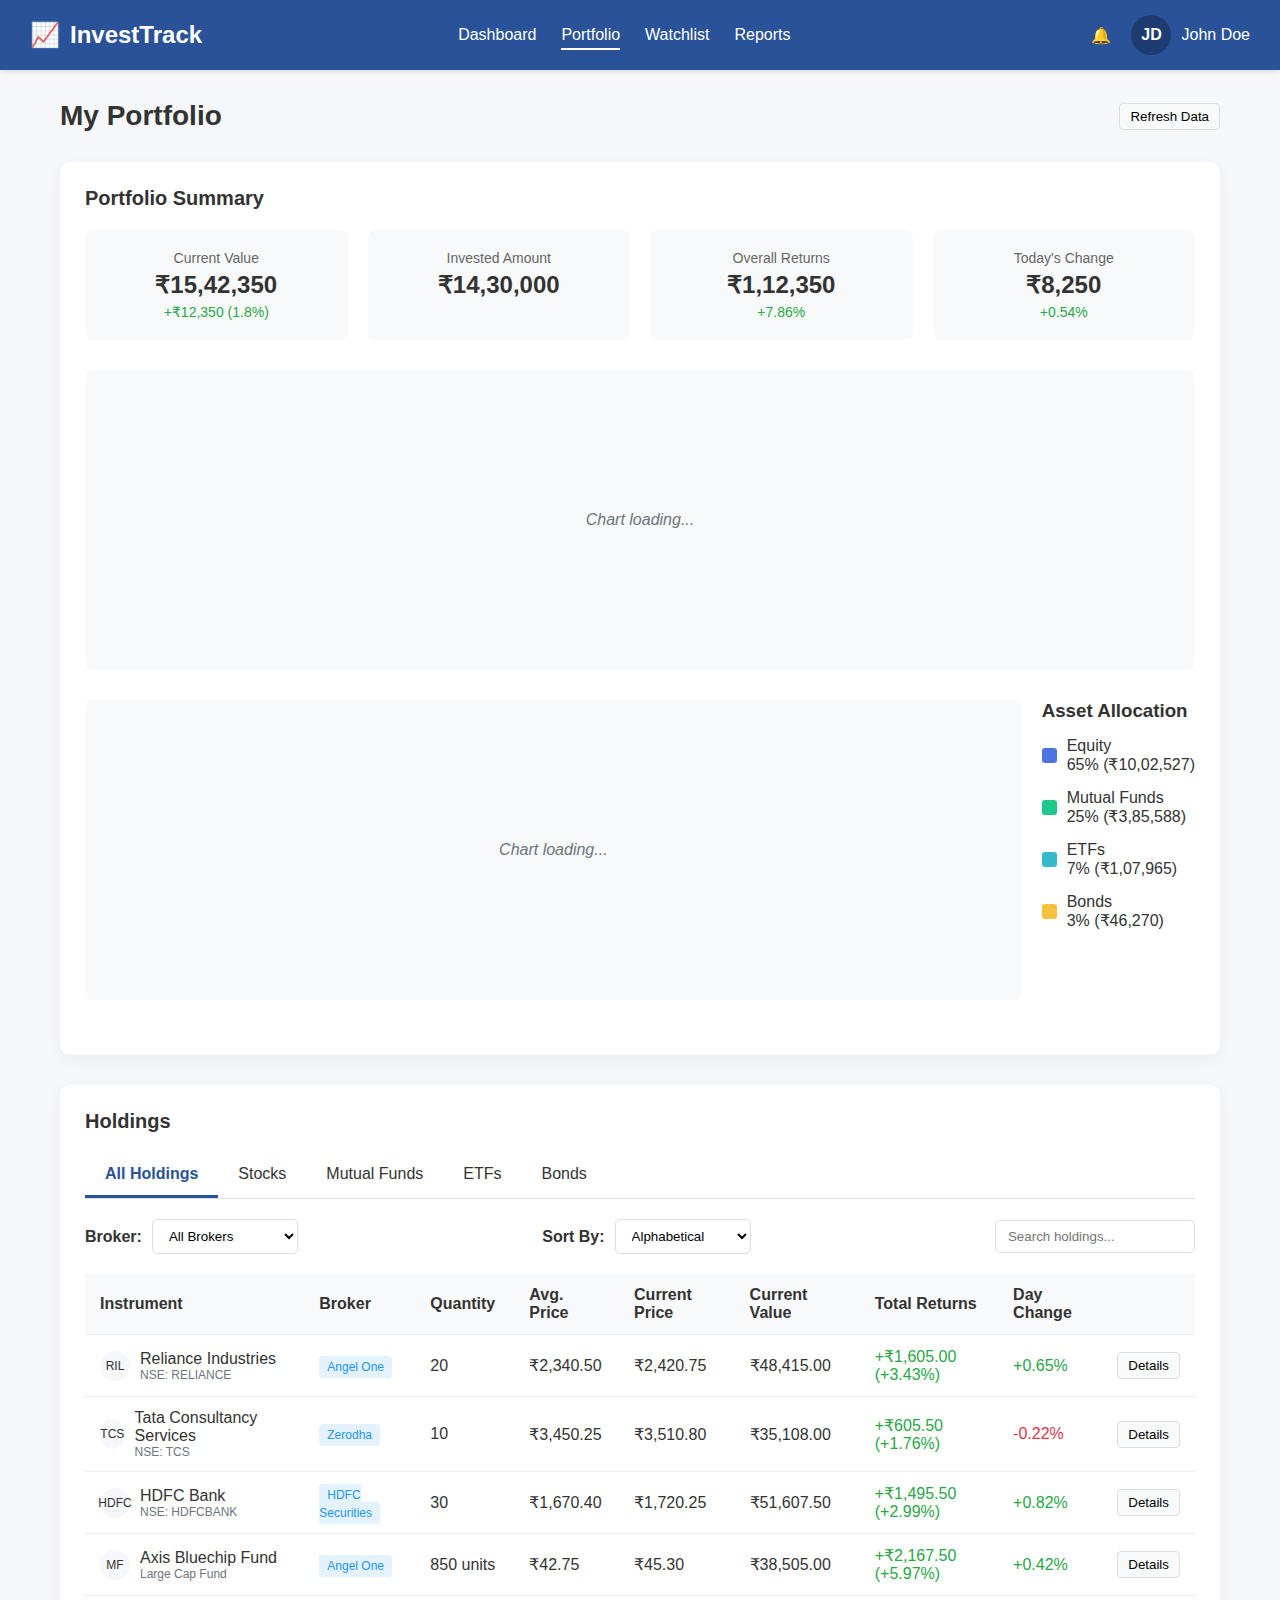
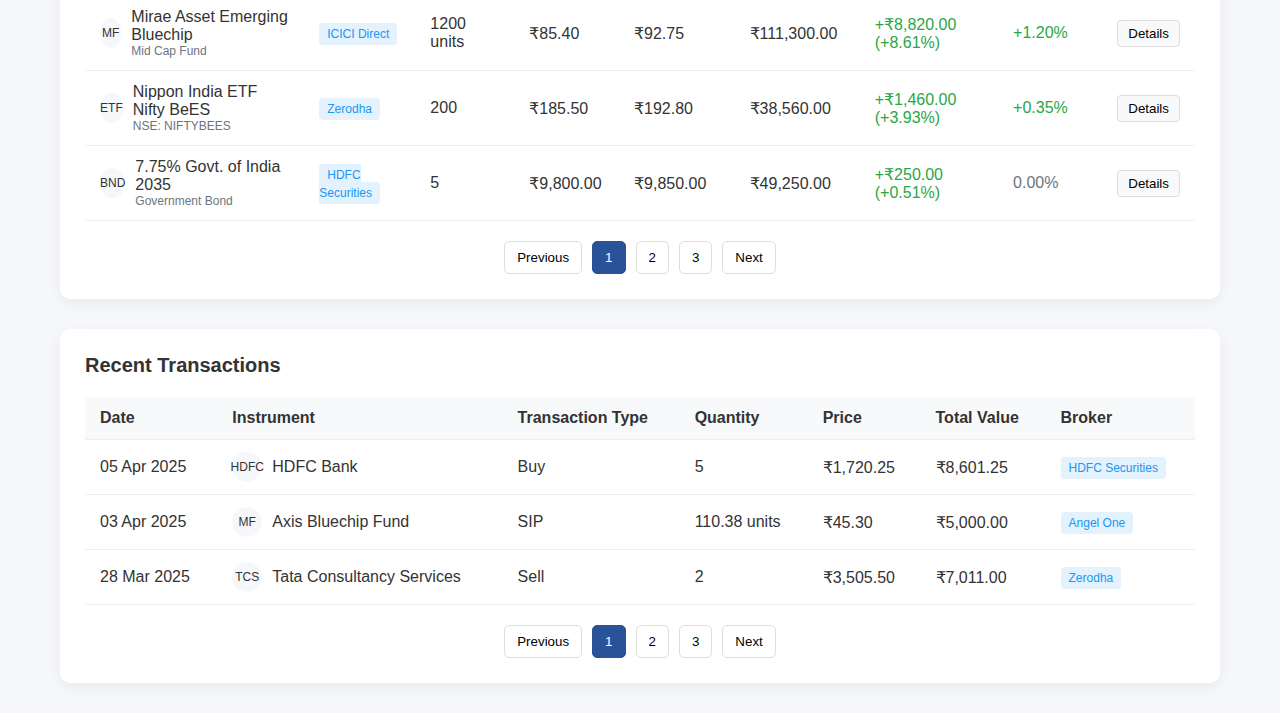
<file: html/portfolio.html>
<!DOCTYPE html>
<html lang="en">
<head>
  <meta charset="UTF-8">
  <meta name="viewport" content="width=device-width, initial-scale=1.0">
  <title>InvestTrack - Portfolio</title>
  <link rel="stylesheet" href="../css/portfolio.css">
</head>
<body>
  <nav class="navbar">
    <div class="logo">
      <span class="logo-icon">📈</span> InvestTrack
    </div>
    
    <ul class="nav-menu">
      <li><a href="dashboard.html">Dashboard</a></li>
      <li><a href="portfolio.html" class="active">Portfolio</a></li>
      <li><a href="watchlist.html">Watchlist</a></li>
      <li><a href="reports.html">Reports</a></li>
    </ul>
    
    <div class="navbar-right">
      <div class="nav-item notifications">
        <span>🔔</span>
      </div>
      <div class="nav-item user-profile">
        <div class="user-avatar">JD</div>
        <span>John Doe</span>
      </div>
    </div>
  </nav>
  
  <div class="container">
    <div class="dashboard-header">
      <h1 class="dashboard-title">My Portfolio</h1>
      <div class="dashboard-actions">
        <button class="action-btn" id="refresh-btn">Refresh Data</button>
      </div>
    </div>
    
    <div class="card">
      <div class="card-header">
        <h2 class="card-title">Portfolio Summary</h2>
      </div>
      
      <div class="portfolio-summary">
        <div class="summary-item">
          <div class="summary-label">Current Value</div>
          <div class="summary-value">₹15,42,350</div>
          <div class="summary-change positive">+₹12,350 (1.8%)</div>
        </div>
        
        <div class="summary-item">
          <div class="summary-label">Invested Amount</div>
          <div class="summary-value">₹14,30,000</div>
        </div>
        
        <div class="summary-item">
          <div class="summary-label">Overall Returns</div>
          <div class="summary-value">₹1,12,350</div>
          <div class="summary-change positive">+7.86%</div>
        </div>
        
        <div class="summary-item">
          <div class="summary-label">Today's Change</div>
          <div class="summary-value">₹8,250</div>
          <div class="summary-change positive">+0.54%</div>
        </div>
      </div>
      
      <div class="chart-container">
        <div class="chart-placeholder">Portfolio performance chart will be displayed here</div>
      </div>
      
      <div class="portfolio-allocation">
        <div class="allocation-chart">
          <div class="chart-placeholder">Asset allocation pie chart will be displayed here</div>
        </div>
        
        <div class="legend">
          <h3>Asset Allocation</h3>
          <div class="legend-item">
            <div class="legend-color" style="background-color: #4e73df;"></div>
            <div>
              <div>Equity</div>
              <div>65% (₹10,02,527)</div>
            </div>
          </div>
          <div class="legend-item">
            <div class="legend-color" style="background-color: #1cc88a;"></div>
            <div>
              <div>Mutual Funds</div>
              <div>25% (₹3,85,588)</div>
            </div>
          </div>
          <div class="legend-item">
            <div class="legend-color" style="background-color: #36b9cc;"></div>
            <div>
              <div>ETFs</div>
              <div>7% (₹1,07,965)</div>
            </div>
          </div>
          <div class="legend-item">
            <div class="legend-color" style="background-color: #f6c23e;"></div>
            <div>
              <div>Bonds</div>
              <div>3% (₹46,270)</div>
            </div>
          </div>
        </div>
      </div>
    </div>
    
    <div class="card">
      <div class="card-header">
        <h2 class="card-title">Holdings</h2>
      </div>
      
      <div class="tabs">
        <div class="tab active" data-tab="all">All Holdings</div>
        <div class="tab" data-tab="stocks">Stocks</div>
        <div class="tab" data-tab="mutual-funds">Mutual Funds</div>
        <div class="tab" data-tab="etfs">ETFs</div>
        <div class="tab" data-tab="bonds">Bonds</div>
      </div>
      
      <div class="filter-bar">
        <div class="filter-group">
          <span class="filter-label">Broker:</span>
          <select class="filter-select" id="broker-filter">
            <option value="all">All Brokers</option>
            <option value="angel">Angel One</option>
            <option value="zerodha">Zerodha</option>
            <option value="hdfc">HDFC Securities</option>
            <option value="icici">ICICI Direct</option>
          </select>
        </div>
        
        <div class="filter-group">
          <span class="filter-label">Sort By:</span>
          <select class="filter-select" id="sort-filter">
            <option value="alpha">Alphabetical</option>
            <option value="value">Current Value</option>
            <option value="returns">Returns %</option>
            <option value="change">Day Change %</option>
          </select>
        </div>
        
        <div class="search-box">
          <input type="text" class="search-input" placeholder="Search holdings..." id="search-input">
        </div>
      </div>
      
      <!-- Tab content for All Holdings -->
      <div class="tab-content active" id="all-content">
        <table>
          <thead>
            <tr>
              <th>Instrument</th>
              <th>Broker</th>
              <th>Quantity</th>
              <th>Avg. Price</th>
              <th>Current Price</th>
              <th>Current Value</th>
              <th>Total Returns</th>
              <th>Day Change</th>
              <th></th>
            </tr>
          </thead>
          <tbody>
            <!-- Stocks -->
            <tr>
              <td>
                <div class="stock-name">
                  <div class="stock-icon">RIL</div>
                  <div>
                    <div>Reliance Industries</div>
                    <div class="stock-code">NSE: RELIANCE</div>
                  </div>
                </div>
              </td>
              <td><span class="broker-tag">Angel One</span></td>
              <td>20</td>
              <td>₹2,340.50</td>
              <td>₹2,420.75</td>
              <td>₹48,415.00</td>
              <td class="positive">+₹1,605.00 (+3.43%)</td>
              <td class="positive">+0.65%</td>
              <td class="actions-cell">
                <button class="action-btn">Details</button>
              </td>
            </tr>
            <tr>
              <td>
                <div class="stock-name">
                  <div class="stock-icon">TCS</div>
                  <div>
                    <div>Tata Consultancy Services</div>
                    <div class="stock-code">NSE: TCS</div>
                  </div>
                </div>
              </td>
              <td><span class="broker-tag">Zerodha</span></td>
              <td>10</td>
              <td>₹3,450.25</td>
              <td>₹3,510.80</td>
              <td>₹35,108.00</td>
              <td class="positive">+₹605.50 (+1.76%)</td>
              <td class="negative">-0.22%</td>
              <td class="actions-cell">
                <button class="action-btn">Details</button>
              </td>
            </tr>
            <tr>
              <td>
                <div class="stock-name">
                  <div class="stock-icon">HDFC</div>
                  <div>
                    <div>HDFC Bank</div>
                    <div class="stock-code">NSE: HDFCBANK</div>
                  </div>
                </div>
              </td>
              <td><span class="broker-tag">HDFC Securities</span></td>
              <td>30</td>
              <td>₹1,670.40</td>
              <td>₹1,720.25</td>
              <td>₹51,607.50</td>
              <td class="positive">+₹1,495.50 (+2.99%)</td>
              <td class="positive">+0.82%</td>
              <td class="actions-cell">
                <button class="action-btn">Details</button>
              </td>
            </tr>
            
            <!-- Mutual Funds -->
            <tr>
              <td>
                <div class="stock-name">
                  <div class="stock-icon">MF</div>
                  <div>
                    <div>Axis Bluechip Fund</div>
                    <div class="stock-code">Large Cap Fund</div>
                  </div>
                </div>
              </td>
              <td><span class="broker-tag">Angel One</span></td>
              <td>850 units</td>
              <td>₹42.75</td>
              <td>₹45.30</td>
              <td>₹38,505.00</td>
              <td class="positive">+₹2,167.50 (+5.97%)</td>
              <td class="positive">+0.42%</td>
              <td class="actions-cell">
                <button class="action-btn">Details</button>
              </td>
            </tr>
            <tr>
              <td>
                <div class="stock-name">
                  <div class="stock-icon">MF</div>
                  <div>
                    <div>Mirae Asset Emerging Bluechip</div>
                    <div class="stock-code">Mid Cap Fund</div>
                  </div>
                </div>
              </td>
              <td><span class="broker-tag">ICICI Direct</span></td>
              <td>1200 units</td>
              <td>₹85.40</td>
              <td>₹92.75</td>
              <td>₹111,300.00</td>
              <td class="positive">+₹8,820.00 (+8.61%)</td>
              <td class="positive">+1.20%</td>
              <td class="actions-cell">
                <button class="action-btn">Details</button>
              </td>
            </tr>
            
            <!-- ETFs -->
            <tr>
              <td>
                <div class="stock-name">
                  <div class="stock-icon">ETF</div>
                  <div>
                    <div>Nippon India ETF Nifty BeES</div>
                    <div class="stock-code">NSE: NIFTYBEES</div>
                  </div>
                </div>
              </td>
              <td><span class="broker-tag">Zerodha</span></td>
              <td>200</td>
              <td>₹185.50</td>
              <td>₹192.80</td>
              <td>₹38,560.00</td>
              <td class="positive">+₹1,460.00 (+3.93%)</td>
              <td class="positive">+0.35%</td>
              <td class="actions-cell">
                <button class="action-btn">Details</button>
              </td>
            </tr>
            
            <!-- Bonds -->
            <tr>
              <td>
                <div class="stock-name">
                  <div class="stock-icon">BND</div>
                  <div>
                    <div>7.75% Govt. of India 2035</div>
                    <div class="stock-code">Government Bond</div>
                  </div>
                </div>
              </td>
              <td><span class="broker-tag">HDFC Securities</span></td>
              <td>5</td>
              <td>₹9,800.00</td>
              <td>₹9,850.00</td>
              <td>₹49,250.00</td>
              <td class="positive">+₹250.00 (+0.51%)</td>
              <td class="neutral">0.00%</td>
              <td class="actions-cell">
                <button class="action-btn">Details</button>
              </td>
            </tr>
          </tbody>
        </table>
        
        <div class="pagination">
          <div class="page-item"><button class="page-link">Previous</button></div>
          <div class="page-item"><button class="page-link active">1</button></div>
          <div class="page-item"><button class="page-link">2</button></div>
          <div class="page-item"><button class="page-link">3</button></div>
          <div class="page-item"><button class="page-link">Next</button></div>
        </div>
      </div>
      
      <!-- Tab content for Stocks, Mutual Funds, ETFs, and Bonds (initially hidden) -->
      <div class="tab-content" id="stocks-content">
        <!-- Stock-specific content would go here -->
        <table>
          <thead>
            <tr>
              <th>Stock</th>
              <th>Broker</th>
              <th>Quantity</th>
              <th>Avg. Price</th>
              <th>Current Price</th>
              <th>Current Value</th>
              <th>Total Returns</th>
              <th>Day Change</th>
              <th></th>
            </tr>
          </thead>
          <tbody>
            <tr>
              <td>
                <div class="stock-name">
                  <div class="stock-icon">RIL</div>
                  <div>
                    <div>Reliance Industries</div>
                    <div class="stock-code">NSE: RELIANCE</div>
                  </div>
                </div>
              </td>
              <td><span class="broker-tag">Angel One</span></td>
              <td>20</td>
              <td>₹2,340.50</td>
              <td>₹2,420.75</td>
              <td>₹48,415.00</td>
              <td class="positive">+₹1,605.00 (+3.43%)</td>
              <td class="positive">+0.65%</td>
              <td class="actions-cell">
                <button class="action-btn">Details</button>
              </td>
            </tr>
            <tr>
              <td>
                <div class="stock-name">
                  <div class="stock-icon">TCS</div>
                  <div>
                    <div>Tata Consultancy Services</div>
                    <div class="stock-code">NSE: TCS</div>
                  </div>
                </div>
              </td>
              <td><span class="broker-tag">Zerodha</span></td>
              <td>10</td>
              <td>₹3,450.25</td>
              <td>₹3,510.80</td>
              <td>₹35,108.00</td>
              <td class="positive">+₹605.50 (+1.76%)</td>
              <td class="negative">-0.22%</td>
              <td class="actions-cell">
                <button class="action-btn">Details</button>
              </td>
            </tr>
            <tr>
              <td>
                <div class="stock-name">
                  <div class="stock-icon">HDFC</div>
                  <div>
                    <div>HDFC Bank</div>
                    <div class="stock-code">NSE: HDFCBANK</div>
                  </div>
                </div>
              </td>
              <td><span class="broker-tag">HDFC Securities</span></td>
              <td>30</td>
              <td>₹1,670.40</td>
              <td>₹1,720.25</td>
              <td>₹51,607.50</td>
              <td class="positive">+₹1,495.50 (+2.99%)</td>
              <td class="positive">+0.82%</td>
              <td class="actions-cell">
                <button class="action-btn">Details</button>
              </td>
            </tr>
          </tbody>
        </table>
      </div>
      
      <div class="tab-content" id="mutual-funds-content">
        <!-- Mutual Fund-specific content would go here -->
        <table>
          <thead>
            <tr>
              <th>Mutual Fund</th>
              <th>Broker</th>
              <th>Units</th>
              <th>Avg. NAV</th>
              <th>Current NAV</th>
              <th>Current Value</th>
              <th>Total Returns</th>
              <th>Day Change</th>
              <th></th>
            </tr>
          </thead>
          <tbody>
            <tr>
              <td>
                <div class="stock-name">
                  <div class="stock-icon">MF</div>
                  <div>
                    <div>Axis Bluechip Fund</div>
                    <div class="stock-code">Large Cap Fund</div>
                  </div>
                </div>
              </td>
              <td><span class="broker-tag">Angel One</span></td>
              <td>850 units</td>
              <td>₹42.75</td>
              <td>₹45.30</td>
              <td>₹38,505.00</td>
              <td class="positive">+₹2,167.50 (+5.97%)</td>
              <td class="positive">+0.42%</td>
              <td class="actions-cell">
                <button class="action-btn">Details</button>
              </td>
            </tr>
            <tr>
              <td>
                <div class="stock-name">
                  <div class="stock-icon">MF</div>
                  <div>
                    <div>Mirae Asset Emerging Bluechip</div>
                    <div class="stock-code">Mid Cap Fund</div>
                  </div>
                </div>
              </td>
              <td><span class="broker-tag">ICICI Direct</span></td>
              <td>1200 units</td>
              <td>₹85.40</td>
              <td>₹92.75</td>
              <td>₹111,300.00</td>
              <td class="positive">+₹8,820.00 (+8.61%)</td>
              <td class="positive">+1.20%</td>
              <td class="actions-cell">
                <button class="action-btn">Details</button>
              </td>
            </tr>
          </tbody>
        </table>
      </div>
      
      <div class="tab-content" id="etfs-content">
        <!-- ETF-specific content would go here -->
        <table>
          <thead>
            <tr>
              <th>ETF</th>
              <th>Broker</th>
              <th>Quantity</th>
              <th>Avg. Price</th>
              <th>Current Price</th>
              <th>Current Value</th>
              <th>Total Returns</th>
              <th>Day Change</th>
              <th></th>
            </tr>
          </thead>
          <tbody>
            <tr>
              <td>
                <div class="stock-name">
                  <div class="stock-icon">ETF</div>
                  <div>
                    <div>Nippon India ETF Nifty BeES</div>
                    <div class="stock-code">NSE: NIFTYBEES</div>
                  </div>
                </div>
              </td>
              <td><span class="broker-tag">Zerodha</span></td>
              <td>200</td>
              <td>₹185.50</td>
              <td>₹192.80</td>
              <td>₹38,560.00</td>
              <td class="positive">+₹1,460.00 (+3.93%)</td>
              <td class="positive">+0.35%</td>
              <td class="actions-cell">
                <button class="action-btn">Details</button>
              </td>
            </tr>
            <tr>
              <td>
                <div class="stock-name">
                  <div class="stock-icon">ETF</div>
                  <div>
                    <div>HDFC Gold ETF</div>
                    <div class="stock-code">NSE: HDFCMFGETF</div>
                  </div>
                </div>
              </td>
              <td><span class="broker-tag">HDFC Securities</span></td>
              <td>150</td>
              <td>₹4,120.75</td>
              <td>₹4,250.30</td>
              <td>₹63,754.50</td>
              <td class="positive">+₹1,942.50 (+3.14%)</td>
              <td class="positive">+0.52%</td>
              <td class="actions-cell">
                <button class="action-btn">Details</button>
              </td>
            </tr>
          </tbody>
        </table>
      </div>
      
      <div class="tab-content" id="bonds-content">
        <!-- Bonds-specific content would go here -->
        <table>
          <thead>
            <tr>
              <th>Bond</th>
              <th>Broker</th>
              <th>Quantity</th>
              <th>Face Value</th>
              <th>Purchase Price</th>
              <th>Current Price</th>
              <th>Current Value</th>
              <th>Yield to Maturity</th>
              <th></th>
            </tr>
          </thead>
          <tbody>
            <tr>
              <td>
                <div class="stock-name">
                  <div class="stock-icon">BND</div>
                  <div>
                    <div>7.75% Govt. of India 2035</div>
                    <div class="stock-code">Government Bond</div>
                  </div>
                </div>
              </td>
              <td><span class="broker-tag">HDFC Securities</span></td>
              <td>5</td>
              <td>₹10,000.00</td>
              <td>₹9,800.00</td>
              <td>₹9,850.00</td>
              <td>₹49,250.00</td>
              <td>7.95%</td>
              <td class="actions-cell">
                <button class="action-btn">Details</button>
              </td>
            </tr>
            <tr>
              <td>
                <div class="stock-name">
                  <div class="stock-icon">BND</div>
                  <div>
                    <div>8.20% NHAI 2030</div>
                    <div class="stock-code">Corporate Bond</div>
                  </div>
                </div>
              </td>
              <td><span class="broker-tag">ICICI Direct</span></td>
              <td>3</td>
              <td>₹10,000.00</td>
              <td>₹10,200.00</td>
              <td>₹10,350.00</td>
              <td>₹31,050.00</td>
              <td>7.85%</td>
              <td class="actions-cell">
                <button class="action-btn">Details</button>
              </td>
            </tr>
          </tbody>
        </table>
      </div>
    </div>
    
    <div class="card">
      <div class="card-header">
        <h2 class="card-title">Recent Transactions</h2>
      </div>
      
      <table>
        <thead>
          <tr>
            <th>Date</th>
            <th>Instrument</th>
            <th>Transaction Type</th>
            <th>Quantity</th>
            <th>Price</th>
            <th>Total Value</th>
            <th>Broker</th>
          </tr>
        </thead>
        <tbody>
          <tr>
            <td>05 Apr 2025</td>
            <td>
              <div class="stock-name">
                <div class="stock-icon">HDFC</div>
                <div>HDFC Bank</div>
              </div>
            </td>
            <td>Buy</td>
            <td>5</td>
            <td>₹1,720.25</td>
            <td>₹8,601.25</td>
            <td><span class="broker-tag">HDFC Securities</span></td>
          </tr>
          <tr>
            <td>03 Apr 2025</td>
            <td>
              <div class="stock-name">
                <div class="stock-icon">MF</div>
                <div>Axis Bluechip Fund</div>
              </div>
            </td>
            <td>SIP</td>
            <td>110.38 units</td>
            <td>₹45.30</td>
            <td>₹5,000.00</td>
            <td><span class="broker-tag">Angel One</span></td>
          </tr>
          <tr>
            <td>28 Mar 2025</td>
            <td>
              <div class="stock-name">
                <div class="stock-icon">TCS</div>
                <div>Tata Consultancy Services</div>
              </div>
            </td>
            <td>Sell</td>
            <td>2</td>
            <td>₹3,505.50</td>
            <td>₹7,011.00</td>
            <td><span class="broker-tag">Zerodha</span></td>
          </tr>
        </tbody>
      </table>
      
      <div class="pagination">
        <div class="page-item"><button class="page-link">Previous</button></div>
        <div class="page-item"><button class="page-link active">1</button></div>
        <div class="page-item"><button class="page-link">2</button></div>
        <div class="page-item"><button class="page-link">3</button></div>
        <div class="page-item"><button class="page-link">Next</button></div>
      </div>
    </div>
  </div>
  
  <script src="../js/portfolio.js"></script>
</body>
</html>
</file>
<file: css/portfolio.css>
* {
  margin: 0;
  padding: 0;
  box-sizing: border-box;
  font-family: 'Segoe UI', Tahoma, Geneva, Verdana, sans-serif;
}

body {
  background-color: #f5f7fa;
  color: #333;
}

.navbar {
  background-color: #2a5298;
  color: white;
  padding: 15px 30px;
  display: flex;
  justify-content: space-between;
  align-items: center;
  box-shadow: 0 2px 5px rgba(0,0,0,0.1);
}

.navbar .logo {
  display: flex;
  align-items: center;
  font-size: 24px;
  font-weight: bold;
}

.navbar .logo-icon {
  margin-right: 10px;
}

.navbar-right {
  display: flex;
  align-items: center;
}

.nav-item {
  margin-left: 20px;
  cursor: pointer;
  position: relative;
}

.user-profile {
  display: flex;
  align-items: center;
}

.user-avatar {
  width: 40px;
  height: 40px;
  background-color: #1e3c72;
  border-radius: 50%;
  display: flex;
  align-items: center;
  justify-content: center;
  margin-right: 10px;
  font-weight: bold;
}

.container {
  max-width: 1200px;
  margin: 30px auto;
  padding: 0 20px;
}

.dashboard-header {
  display: flex;
  justify-content: space-between;
  align-items: center;
  margin-bottom: 30px;
}

.dashboard-title {
  font-size: 28px;
  color: #333;
}

.card {
  background-color: white;
  border-radius: 10px;
  box-shadow: 0 5px 15px rgba(0,0,0,0.05);
  padding: 25px;
  margin-bottom: 30px;
}

.card-header {
  display: flex;
  justify-content: space-between;
  align-items: center;
  margin-bottom: 20px;
}

.card-title {
  font-size: 20px;
  font-weight: 600;
  color: #333;
}

.portfolio-summary {
  display: grid;
  grid-template-columns: repeat(auto-fit, minmax(200px, 1fr));
  gap: 20px;
  margin-bottom: 30px;
}

.summary-item {
  padding: 20px;
  background-color: #f8f9fa;
  border-radius: 8px;
  text-align: center;
}

.summary-label {
  font-size: 14px;
  color: #666;
  margin-bottom: 5px;
}

.summary-value {
  font-size: 24px;
  font-weight: 600;
}

.summary-change {
  font-size: 14px;
  margin-top: 5px;
}

.positive {
  color: #28a745;
}

.negative {
  color: #dc3545;
}

.neutral {
  color: #6c757d;
}

.tabs {
  display: flex;
  border-bottom: 1px solid #ddd;
  margin-bottom: 20px;
}

.tab {
  padding: 12px 20px;
  cursor: pointer;
  transition: all 0.3s;
}

.tab.active {
  border-bottom: 3px solid #2a5298;
  color: #2a5298;
  font-weight: 600;
}

.tab-content {
  display: none;
}

.tab-content.active {
  display: block;
}

.filter-bar {
  display: flex;
  align-items: center;
  justify-content: space-between;
  margin-bottom: 20px;
}

.filter-group {
  display: flex;
  align-items: center;
}

.filter-label {
  margin-right: 10px;
  font-weight: 600;
}

.filter-select {
  padding: 8px 12px;
  border: 1px solid #ddd;
  border-radius: 5px;
  background-color: white;
}

.search-box {
  display: flex;
  align-items: center;
}

.search-input {
  padding: 8px 12px;
  border: 1px solid #ddd;
  border-radius: 5px;
  width: 200px;
}

table {
  width: 100%;
  border-collapse: collapse;
}

th, td {
  padding: 12px 15px;
  text-align: left;
  border-bottom: 1px solid #eee;
}

th {
  background-color: #f8f9fa;
  font-weight: 600;
}

.stock-name {
  display: flex;
  align-items: center;
}

.stock-icon {
  width: 30px;
  height: 30px;
  background-color: #f5f7fa;
  border-radius: 50%;
  display: flex;
  align-items: center;
  justify-content: center;
  margin-right: 10px;
  font-size: 12px;
}

.stock-code {
  font-size: 12px;
  color: #6c757d;
}

.broker-tag {
  padding: 4px 8px;
  border-radius: 4px;
  font-size: 12px;
  background-color: #e3f2fd;
  color: #2196f3;
}

.actions-cell {
  text-align: right;
}

.action-btn {
  padding: 5px 10px;
  background-color: #f8f9fa;
  border: 1px solid #ddd;
  border-radius: 4px;
  cursor: pointer;
  transition: background-color 0.3s;
}

.action-btn:hover {
  background-color: #e9ecef;
}

.chart-container {
  height: 300px;
  margin-bottom: 30px;
}

.portfolio-allocation {
  display: flex;
  gap: 20px;
  margin-bottom: 30px;
}

.allocation-chart {
  flex: 1;
  height: 300px;
  background-color: #f8f9fa;
  border-radius: 8px;
  display: flex;
  justify-content: center;
  align-items: center;
}

.legend {
  display: flex;
  flex-direction: column;
  gap: 15px;
}

.legend-item {
  display: flex;
  align-items: center;
}

.legend-color {
  width: 15px;
  height: 15px;
  border-radius: 3px;
  margin-right: 10px;
}

.pagination {
  display: flex;
  justify-content: center;
  margin-top: 20px;
}

.page-item {
  margin: 0 5px;
}

.page-link {
  padding: 8px 12px;
  border: 1px solid #ddd;
  border-radius: 5px;
  background-color: white;
  cursor: pointer;
  transition: background-color 0.3s;
}

.page-link:hover {
  background-color: #f5f7fa;
}

.page-link.active {
  background-color: #2a5298;
  color: white;
  border-color: #2a5298;
}

.nav-menu {
  list-style: none;
  display: flex;
}

.nav-menu li {
  margin-right: 25px;
}

.nav-menu a {
  color: white;
  text-decoration: none;
  font-weight: 500;
  transition: opacity 0.3s;
}

.nav-menu a:hover {
  opacity: 0.8;
}

.nav-menu a.active {
  border-bottom: 2px solid white;
  padding-bottom: 5px;
}

.empty-state {
  text-align: center;
  padding: 50px 0;
}

.empty-icon {
  font-size: 48px;
  margin-bottom: 20px;
  color: #6c757d;
}

/* Chart styling */
.chart-placeholder {
  width: 100%;
  height: 100%;
  display: flex;
  justify-content: center;
  align-items: center;
  background-color: #f8f9fa;
  border-radius: 8px;
  font-style: italic;
  color: #6c757d;
}
</file>
